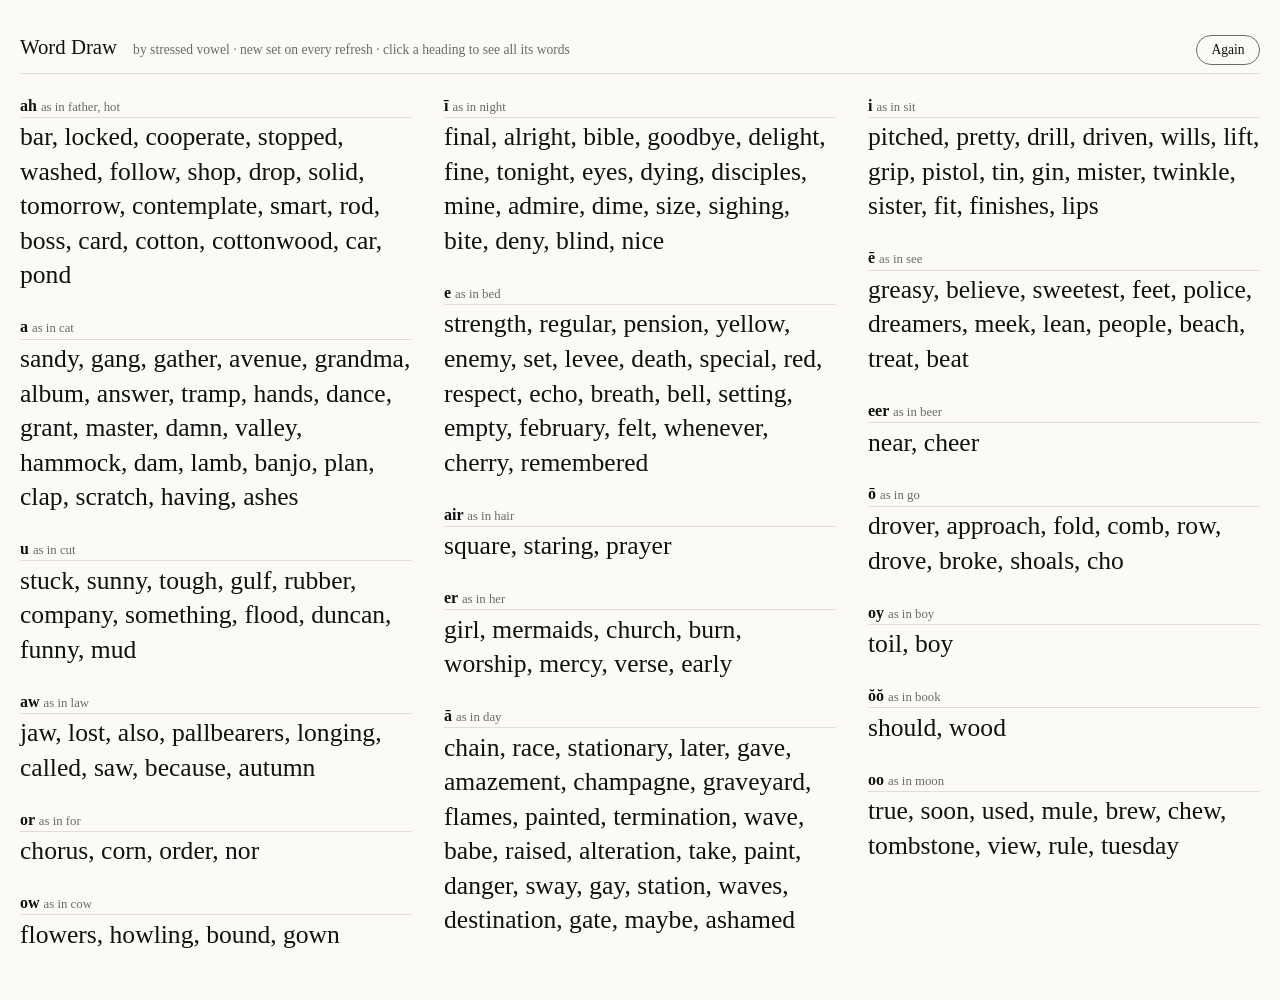
<file: words.html>
<!doctype html><html lang="en"><head><meta charset="utf-8"><meta name="viewport" content="width=device-width, initial-scale=1">
<title>Word Draw</title><style>
:root { --ink:#111; --paper:#fbfaf7; --muted:#6b6b66; --rule:#e2ded4; }
@media (prefers-color-scheme:dark) { :root { --ink:#e8e6e1; --paper:#16161a; --muted:#93918a; --rule:#2c2c33; } }
html,body { margin:0; background:var(--paper); color:var(--ink); }
body { font-family: Charter, Georgia, serif; font-size:19px; line-height:1.45; }
.wrap { max-width:80rem; margin:0 auto; padding:2rem 1.25rem 3rem; }
.top { display:flex; align-items:baseline; gap:1rem; border-bottom:1px solid var(--rule); padding-bottom:.5rem; margin-bottom:1.25rem; }
h1 { font-size:1.3rem; margin:0; font-weight:normal; }
.top span { color:var(--muted); font-size:.85rem; }
button { margin-left:auto; font:inherit; font-size:.85rem; padding:.25rem .9rem; border:1px solid var(--muted); background:transparent; color:var(--ink); border-radius:999px; cursor:pointer; }
.cols { column-count:3; column-gap:2rem; }
section { break-inside:avoid; margin:0 0 1.4rem; }
h2 { font-size:1rem; margin:0 0 .15rem; border-bottom:1px solid var(--rule); }
h2 { cursor:pointer; }
h2:hover { color:var(--muted); }
.single section { break-inside:auto; }
.single h2 { column-span:all; }
h2 span { font-weight:normal; color:var(--muted); font-size:.8rem; }
p { margin:0; font-size:1.6rem; line-height:1.35; }
@media (max-width:900px) { .cols { column-count:2; } }
@media (max-width:460px) { .cols { column-count:1; } }
</style></head><body><div class="wrap">
<div class="top"><h1>Word Draw</h1><span>by stressed vowel &middot; new set on every refresh &middot; click a heading to see all its words</span><button id="again">Again</button></div>
<div class="cols" id="out"></div></div>
<script>
const DATA=[{"v": "ah", "ex": "father, hot", "w": ["ahh", "arm", "arms", "art", "bar", "beyond", "block", "bond", "boss", "bought", "box", "car", "card", "cards", "carved", "caught", "cause", "caused", "charge", "charms", "chart", "charts", "cigars", "clock", "clocks", "cop", "cops", "cost", "cough", "crop", "doc", "drop", "dropped", "farm", "god", "guard", "guards", "guitar", "hard", "harm", "harsh", "hop", "hot", "job", "knock", "knot", "lock", "locked", "lot", "mark", "mom", "part", "pond", "pop", "rob", "robbed", "rod", "shop", "shot", "smart", "socks", "soft", "spot", "stop", "stopped", "top", "topped", "upon", "want", "wash", "washed", "yard", "awful", "barley", "barroom", "body", "bonnet", "bottle", "bottom", "boxcar", "brazos", "capo", "carpet", "chicago", "cobweb", "coffee", "conscience", "contact", "contract", "copper", "cottage", "cotton", "darkness", "doctor", "dollar", "farmer", "father", "follow", "garden", "garment", "golly", "hardly", "hardy", "heartache", "holler", "hollered", "jolly", "market", "parlor", "partner", "party", "pocket", "promise", "robin", "sergeant", "solemn", "solid", "sorry", "stockings", "tomorrow", "wander", "yonder", "audience", "bartender", "contemplate", "cooperate", "cottonwood", "harmony", "heartbreaker", "opposite", "possibly", "probably"]}, {"v": "a", "ex": "cat", "w": ["act", "ash", "ask", "asked", "bad", "bag", "band", "bank", "black", "blast", "brand", "camp", "cash", "cast", "cat", "catch", "chance", "clap", "dad", "dam", "damn", "dance", "danced", "drag", "drank", "fact", "fan", "fast", "fat", "flat", "gang", "gas", "glad", "glass", "grab", "grabbed", "grand", "grant", "grass", "hack", "half", "hand", "hands", "hang", "hat", "lad", "lamb", "land", "last", "laugh", "mad", "man", "mescal", "pack", "packed", "pal", "pan", "pass", "passed", "past", "perhaps", "plan", "planned", "rag", "ran", "rap", "romance", "sack", "sand", "sang", "scratch", "stack", "stand", "tag", "tank", "thanks", "tramp", "understand", "after", "album", "alley", "anger", "answer", "ashes", "banjo", "battle", "blackbird", "cabin", "campground", "cannot", "captain", "cattle", "chances", "classic", "dancing", "fancy", "fandango", "gallant", "gamble", "gambled", "gather", "gathered", "grandma", "grandpa", "gravel", "hammock", "handful", "handsome", "happen", "happy", "having", "lantern", "laughter", "magic", "mansion", "master", "matter", "pallet", "planted", "ramble", "rambled", "ransom", "rapping", "rather", "saddle", "sandy", "scaffold", "shackles", "spanish", "standard", "standing", "tangle", "traffic", "travel", "valley", "wagon", "actual", "avenue", "cadillac", "candyman", "cannonball", "factory", "family", "flattering", "gambling", "gasoline", "gravity", "happiness", "magazine", "mandolin", "natural", "passenger", "satisfied", "saturday"]}, {"v": "u", "ex": "cut", "w": ["among", "become", "blood", "bluff", "buck", "bum", "bunch", "bus", "buzz", "chunk", "club", "cup", "cut", "dove", "drunk", "dug", "dust", "enough", "flood", "front", "fun", "glove", "gulf", "gun", "guns", "hugged", "hung", "hunt", "hush", "jug", "jump", "luck", "months", "much", "mud", "none", "nough", "numb", "once", "rough", "run", "shut", "some", "son", "struck", "stuck", "stud", "stuff", "such", "tongue", "tons", "touch", "tough", "trust", "won", "young", "brother", "bubbles", "bucket", "buddies", "buddy", "buggy", "busted", "color", "conductor", "country", "cover", "cuckoo", "double", "drunkard", "drunken", "duncan", "dungeon", "dusty", "funny", "humming", "hundred", "hungry", "husband", "judgment", "justice", "loveless", "lucky", "monday", "money", "muscle", "number", "other", "others", "putting", "rubber", "running", "rusty", "shovel", "shuffle", "someday", "somehow", "someone", "something", "sometime", "somewhere", "summer", "sunday", "sunny", "sunshine", "thunder", "trumpet", "uncle", "under", "wonder", "buffalo", "company", "countryside", "publisher", "substitute", "suddenly", "undertaker"]}, {"v": "aw", "ex": "law", "w": ["across", "along", "ball", "because", "belong", "brought", "call", "called", "crawl", "cross", "crossed", "dog", "draw", "fought", "jaw", "law", "lost", "off", "ought", "pawned", "saw", "small", "stall", "straw", "strong", "talk", "tall", "taught", "wall", "waltz", "wrong", "also", "autumn", "coffin", "daughter", "foreign", "hawkers", "lawyer", "longing", "offered", "often", "quarrel", "softly", "wanted", "water", "automobile", "baltimore", "pallbearers", "songwriter", "waterbound", "waterfall"]}, {"v": "or", "ex": "for", "w": ["aboard", "adore", "anymore", "before", "board", "bore", "born", "corn", "door", "floor", "ford", "fore", "form", "four", "horn", "horse", "more", "mourn", "nor", "north", "pour", "quart", "record", "roar", "score", "shore", "short", "sore", "sports", "store", "storm", "tore", "toward", "war", "warm", "wore", "california", "chorus", "corner", "courted", "courting", "fortune", "forty", "morphine", "mortgage", "mourning", "northern", "order", "performance", "pouring", "quarter", "recorded", "recording", "roaring", "story", "warbles", "warning"]}, {"v": "ow", "ex": "cow", "w": ["bound", "bout", "brown", "cloud", "clouds", "clown", "cow", "crowd", "crown", "downtown", "drown", "frown", "gown", "growl", "hound", "loud", "mouth", "pound", "proud", "shout", "south", "without", "cloudy", "county", "cowboy", "flowers", "hour", "hours", "howling", "lousy", "ours", "outlaw", "outro", "outshine", "powder", "rowdy", "scoundrel", "shower", "southbound", "surrounded", "thousand", "uncloudy", "mountainside", "outpatient"]}, {"v": "ī", "ex": "night", "w": ["admire", "advice", "alright", "aside", "awhile", "beside", "bite", "blind", "bride", "bright", "buy", "bye", "child", "climb", "confide", "delight", "deny", "design", "dice", "die", "died", "dies", "dime", "dive", "divide", "drive", "dry", "eye", "eyed", "eyes", "fight", "file", "fine", "five", "flight", "glide", "goodbye", "guide", "guy", "high", "ice", "inclined", "july", "kind", "knife", "lie", "lied", "lies", "life", "live", "mile", "miles", "mind", "mine", "nice", "nine", "pine", "pipes", "price", "pride", "quite", "rice", "rye", "shine", "side", "sides", "sign", "size", "slide", "sometimes", "spied", "spite", "strike", "style", "surprise", "tide", "tie", "tied", "tight", "tonight", "twice", "upside", "while", "whine", "white", "why", "wide", "wife", "wild", "wine", "almighty", "bible", "brighten", "cairo", "desire", "diamond", "disciples", "driver", "dying", "excited", "final", "finest", "fireman", "frying", "highway", "iron", "kindness", "lifeblood", "lifetime", "lightning", "lion", "lying", "mighty", "migrate", "miner", "minor", "ninety", "rider", "sighing", "spider", "tire", "tired", "twilight", "finally"]}, {"v": "e", "ex": "bed", "w": ["against", "ahead", "arrest", "bed", "beg", "begged", "bell", "belle", "bells", "bend", "bent", "bet", "bless", "blessed", "bread", "breath", "cell", "cents", "cigarette", "commenced", "confess", "dead", "death", "debt", "deck", "detect", "dress", "edge", "eggs", "else", "expect", "fell", "felt", "flesh", "forget", "gainst", "get", "guess", "head", "held", "hell", "help", "hen", "herself", "himself", "instead", "legs", "less", "meant", "melt", "men", "mess", "met", "myself", "neck", "pen", "perfect", "pretend", "read", "red", "regret", "respect", "rest", "self", "sell", "set", "shed", "shelf", "smell", "spread", "strength", "ten", "tent", "twelve", "unless", "wed", "west", "yes", "yet", "yourself", "already", "any", "bedside", "breakfast", "buried", "bury", "central", "cherry", "confession", "december", "dejected", "delta", "demo", "desert", "desperate", "detection", "directed", "direction", "echo", "eleven", "empty", "engine", "epic", "exceptions", "fellow", "forever", "gently", "getting", "headlight", "heavy", "instrumental", "jelly", "legend", "lemon", "levee", "level", "many", "married", "marry", "message", "penny", "pension", "pleasure", "plenty", "precious", "ready", "reckless", "remember", "remembered", "restless", "second", "sentence", "sessions", "setting", "settle", "seven", "several", "special", "steady", "stetson", "tender", "together", "treasure", "twenty", "very", "wedding", "welcome", "western", "westward", "whatever", "whenever", "wherever", "whether", "yellow", "accidentally", "anybody", "anyone", "anything", "anywhere", "chariot", "deputy", "enemy", "everybody", "everyone", "everything", "everytime", "everywhere", "february", "identify", "melody", "necessary", "objectively", "paradise", "penitentiary", "refugee", "regular", "telegram", "telephone", "trembling"]}, {"v": "air", "ex": "hair", "w": ["affair", "air", "bare", "bear", "chair", "fair", "fare", "hair", "mare", "pair", "pear", "prayer", "share", "spare", "square", "swear", "tear", "wear", "careful", "parents", "staring"]}, {"v": "er", "ex": "her", "w": ["bird", "burn", "church", "curse", "curve", "earned", "earth", "first", "flirt", "girl", "girls", "hearse", "hurt", "learn", "nerve", "return", "returned", "search", "served", "shirt", "sir", "third", "urge", "verse", "word", "words", "work", "worse", "worst", "worth", "burden", "circle", "determined", "dirty", "early", "furry", "hurry", "journey", "mercy", "mermaids", "murder", "purple", "purpose", "service", "thirty", "worry", "worship", "yearning", "certainly"]}, {"v": "ā", "ex": "day", "w": ["ace", "aches", "afraid", "age", "aim", "ashamed", "astray", "awake", "babe", "bail", "bait", "became", "blame", "brain", "brave", "break", "cabaret", "cage", "cane", "chain", "chains", "champagne", "change", "changed", "chase", "claim", "clay", "crave", "eight", "escape", "everyday", "explain", "fame", "fate", "flames", "game", "gate", "gave", "gay", "gaze", "grace", "grade", "gray", "great", "hate", "hay", "laid", "late", "lay", "mail", "main", "nail", "name", "paid", "pain", "paint", "pale", "pane", "parade", "pay", "place", "plain", "plane", "praise", "pray", "race", "rail", "rain", "raise", "raised", "range", "refrain", "reins", "relate", "remain", "sail", "saint", "save", "say", "shade", "shake", "shame", "spades", "stained", "state", "stay", "straight", "strange", "sway", "tail", "take", "tale", "taste", "today", "trade", "train", "vain", "wait", "waste", "wave", "waves", "accommodation", "admiration", "aggravation", "alteration", "amazement", "angel", "anticipation", "appreciation", "audacious", "cancellation", "carnation", "casey", "changes", "citation", "clarification", "collaboration", "combination", "compensation", "compilation", "complication", "confirmation", "confiscation", "confrontation", "consolation", "contemplation", "conversation", "cradle", "crazy", "daily", "danger", "daylight", "declaration", "dedication", "desperation", "destination", "evaluation", "exasperation", "expectation", "explanation", "failure", "faker", "fascination", "favor", "fixation", "flirtation", "forsaken", "gracious", "graveyard", "greatest", "greyhound", "hesitation", "humiliation", "impatience", "inclination", "indication", "intoxication", "investigation", "invitation", "isolation", "lady", "later", "maybe", "medication", "meditation", "mistaken", "moderation", "native", "negotiation", "neighbors", "obligation", "painted", "paycheck", "probation", "provocation", "punctuation", "rainbow", "rainy", "razor", "recommendation", "registration", "reputation", "reservation", "resignation", "safely", "sailing", "savior", "shaker", "shakey", "shaking", "shameful", "speculation", "station", "stationed", "stranger", "table", "taken", "temptation", "tenacious", "termination", "vacationed", "wages", "waiting", "wasted", "favorite", "radio", "stationary"]}, {"v": "i", "ex": "sit", "w": ["admit", "bid", "big", "bill", "bit", "bridge", "brim", "bring", "build", "built", "click", "clinch", "dig", "dim", "dismiss", "drill", "drink", "fish", "fit", "fix", "forgive", "gin", "give", "grip", "hip", "hit", "kick", "kid", "kids", "kill", "killed", "king", "kissed", "lift", "limb", "link", "lips", "milk", "miss", "pick", "pills", "pink", "pitch", "pitched", "quick", "quit", "rich", "rid", "rig", "ring", "ship", "sick", "since", "sing", "sins", "six", "skin", "spring", "stick", "string", "swing", "thin", "til", "till", "tin", "tip", "tricks", "trip", "twist", "until", "vim", "violin", "wills", "win", "wing", "wings", "within", "bigger", "building", "business", "chicken", "children", "city", "definition", "deliver", "digging", "dinner", "distance", "distant", "distinctive", "drifter", "driven", "fiddle", "fifty", "figure", "finger", "fingers", "guilty", "hillside", "intro", "kingdom", "kitchen", "lily", "liquor", "listen", "little", "living", "lyric", "middle", "midnight", "minute", "minutes", "mister", "nickel", "pickup", "picture", "pillow", "pistol", "position", "pretty", "prickly", "prison", "quickly", "really", "religion", "rhythm", "shiver", "silver", "singers", "single", "sinner", "sister", "sixty", "spirit", "sufficient", "ticket", "tickle", "tickled", "twinkle", "vision", "whisper", "whispered", "wicked", "willow", "windy", "winter", "women", "anticipate", "articulate", "difference", "different", "dinnertime", "finishes", "history", "idiot", "images", "interlude", "rippling", "riverside", "traditional"]}, {"v": "ē", "ex": "see", "w": ["agree", "appeal", "asleep", "beach", "beans", "beat", "bee", "believe", "beneath", "breathe", "breeze", "cheat", "cheeks", "chief", "clean", "complete", "creek", "creep", "deal", "deep", "degree", "each", "ease", "east", "eat", "feed", "feet", "fifteen", "free", "freeze", "grieve", "heel", "key", "lean", "least", "machine", "meal", "mean", "means", "meat", "meek", "meet", "mistreat", "need", "peace", "peach", "piece", "plea", "please", "police", "preached", "queen", "reach", "real", "release", "retrieve", "scene", "scream", "sea", "seat", "seek", "sheep", "sixteen", "sleet", "steal", "steam", "steel", "tea", "teach", "teeth", "three", "treat", "tree", "trees", "underneath", "weak", "week", "weeks", "weep", "wheat", "deeper", "depot", "dreamers", "easy", "either", "even", "evil", "feeble", "freedom", "greasy", "grieving", "idea", "ideas", "mistreated", "needle", "neither", "people", "pleading", "policeman", "procedure", "reason", "recall", "seasons", "secrets", "sleepy", "stealing", "sweetest", "sweetheart", "treated", "weeping"]}, {"v": "eer", "ex": "beer", "w": ["beer", "cheer", "clear", "dear", "ears", "engineer", "fear", "fears", "near", "year", "years", "dreary", "nearly", "teardrop"]}, {"v": "ō", "ex": "go", "w": ["ago", "although", "approach", "below", "boat", "bold", "boll", "bone", "bones", "both", "bowl", "broke", "cho", "chose", "close", "closed", "clothes", "coast", "coat", "cold", "comb", "compose", "crow", "drove", "flow", "fold", "folk", "glow", "grove", "grow", "grown", "hello", "hold", "hole", "hose", "joke", "know", "known", "load", "lone", "low", "moan", "moaned", "most", "nose", "oak", "owe", "owed", "own", "pole", "roam", "robe", "rode", "rope", "row", "shoals", "show", "showed", "slow", "smoke", "snow", "sold", "stole", "stone", "though", "throw", "toad", "toe", "toes", "trombone", "whole", "broken", "chosen", "closer", "drover", "floating", "frozen", "golden", "holding", "hometown", "lonely", "motion", "nowhere", "ocean", "october", "only", "open", "opened", "over", "poker", "pony", "roadside", "rosy", "roving", "shoulder", "slowly", "snowy", "soaking", "soda", "soldier", "solo", "stolen", "strolling", "total", "vocal", "loneliness", "nobody", "overflowing", "overtime"]}, {"v": "oy", "ex": "boy", "w": ["boy", "join", "joy", "noise", "oil", "toil", "boiler", "poison", "royal"]}, {"v": "ŏŏ", "ex": "book", "w": ["book", "books", "cook", "detour", "foot", "full", "hook", "pull", "pulled", "pure", "put", "should", "stood", "sure", "took", "wood", "bullet", "crooked", "footsteps", "jury", "sugar", "surely"]}, {"v": "oo", "ex": "moon", "w": ["bloom", "blue", "blues", "boom", "boots", "booze", "brew", "chew", "choose", "conclude", "cool", "cute", "deuce", "dew", "due", "few", "fool", "fooled", "grew", "groove", "group", "include", "knew", "loose", "lose", "mood", "mule", "new", "news", "produce", "produced", "prove", "rouge", "route", "rue", "rule", "saloon", "school", "shoe", "shoes", "shoot", "soon", "suit", "threw", "too", "true", "truth", "tune", "two", "untrue", "use", "used", "view", "youth", "beauty", "conclusion", "cruel", "fooling", "foolish", "future", "gloomy", "hallelujah", "human", "jukebox", "losers", "moonlight", "music", "producer", "rooster", "stooping", "suitcase", "tombstone", "truly", "tuesday", "beautiful", "juniper", "musical", "studio"]}], N=200;
const POOL=[]; DATA.forEach((d,i)=>d.w.forEach(w=>POOL.push([i,w])));
function esc(s){return s.replace(/&/g,'&amp;').replace(/</g,'&lt;');}
function draw(){
  // two words from every vowel first, so all headings show; the rest drawn at random
  const sh=x=>{x=x.slice();for(let i=x.length-1;i>0;i--){const j=Math.floor(Math.random()*(i+1));[x[i],x[j]]=[x[j],x[i]];}return x;};
  const by=DATA.map(d=>sh(d.w).slice(0,2)), used=new Set(by.flat());
  const rest=sh(POOL.filter(([i,w])=>!used.has(w))).slice(0,N-used.size);
  rest.forEach(([i,w])=>by[i].push(w));
  let h='';
  DATA.forEach((d,i)=>{ if(by[i].length) h+=`<section><h2 data-i="${i}">${d.v} <span>as in ${esc(d.ex)}</span></h2><p>${by[i].map(esc).join(', ')}</p></section>`; });
  document.getElementById('out').innerHTML=h;
}
function showAll(i){
  const d=DATA[i], ws=d.w.slice();
  for(let k=ws.length-1;k>0;k--){const j=Math.floor(Math.random()*(k+1));[ws[k],ws[j]]=[ws[j],ws[k]];}
  const out=document.getElementById('out');
  out.classList.add('single');
  out.innerHTML=`<section><h2>${d.v} <span>as in ${esc(d.ex)} &middot; all ${ws.length} words &middot; click to go back</span></h2><p>${ws.map(esc).join(', ')}</p></section>`;
  out.querySelector('h2').onclick=()=>{out.classList.remove('single');draw();};
  scrollTo(0,0);
}
document.getElementById('out').addEventListener('click',e=>{
  const h=e.target.closest('h2'); if(!h||document.getElementById('out').classList.contains('single')) return;
  showAll(+h.dataset.i);
});
document.getElementById('again').onclick=()=>{document.getElementById('out').classList.remove('single');draw();};
draw();
</script></body></html>
</file>
